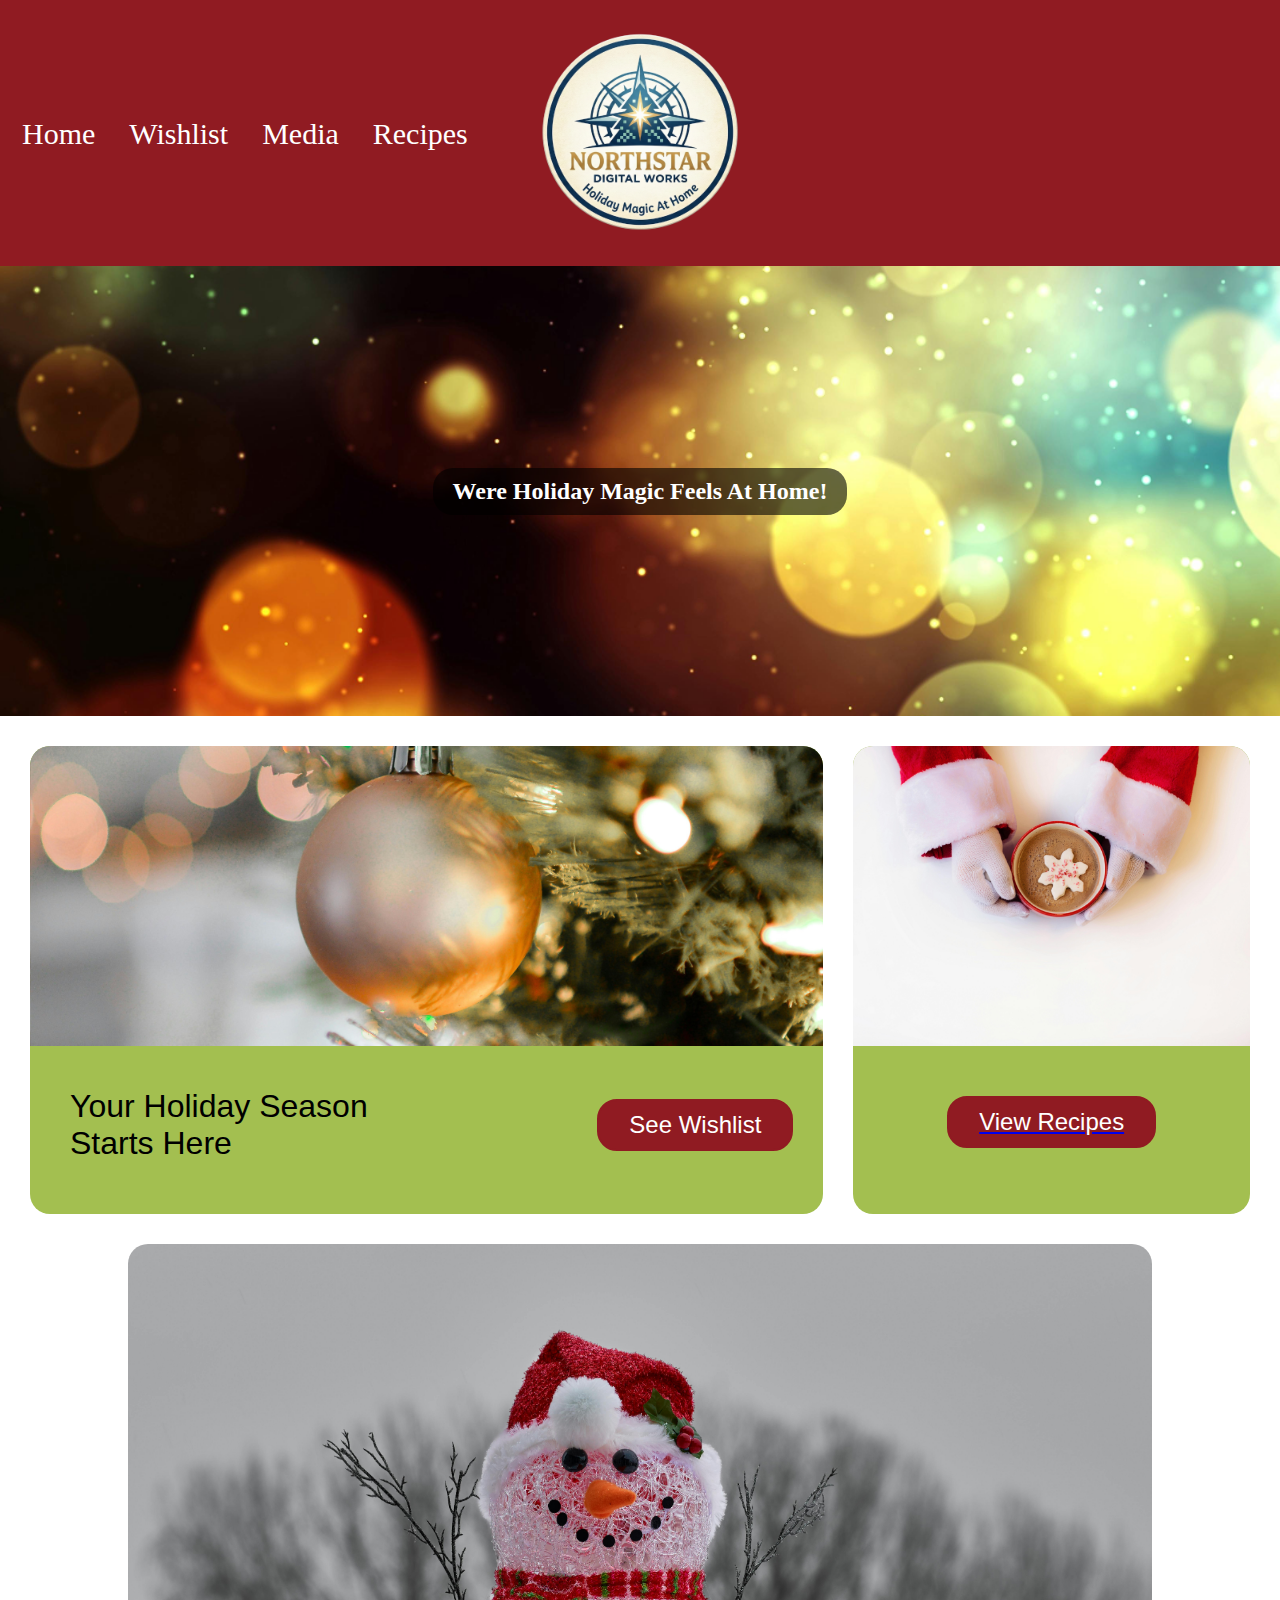
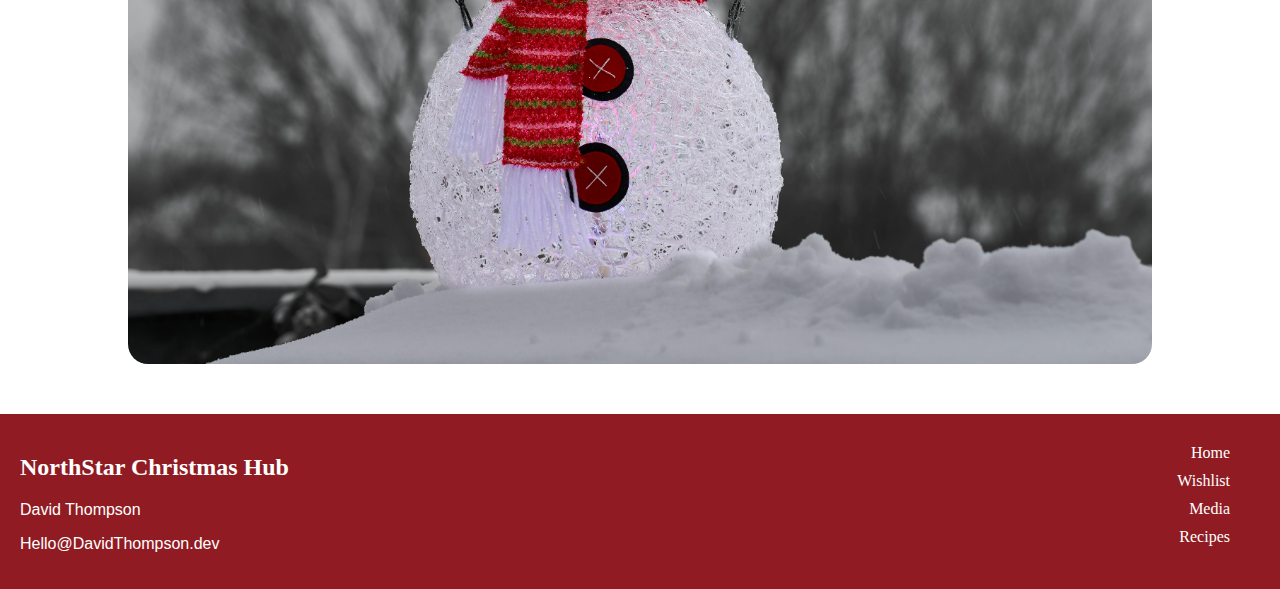
<file: index.html>
<!DOCTYPE html>
<html lang="en">
<head>
    <meta charset="UTF-8">
    <meta name="viewport" content="width=device-width, initial-scale=1.0">
    <title>NorthStar Digital Works</title>
    <link rel="stylesheet" href="style.css">
    <link rel="stylesheet" href="index.css">
</head>
<body>


    <header>
        <nav class="header"> 
            
            <div class="header-right">
            <a href="index.html">Home</a>
            <a href="wishlist.html">Wishlist</a>
            <a href="media.html">Media</a>
            <a href="recipes.html">Recipes</a>
            </div> 
        <a href="index.html"><img src="./Assets/northStarLogo.png" alt="NorthStar Digital Works" class="logo"></a>
        </nav>
    </header>

    <!-- Main Code For Page -->
    <main>
        <!-- title -->
        <section class="title">
            <h2>Were Holiday Magic Feels At Home!</h2>
        </section>

        <!-- boxes -->
        <section class="boxGrid">

            <div class="box1">
                <div class="photoBox1"></div>

                <div class="boxTitleGrid">
                    <p class="boxTitle titleDiv">Your Holiday Season <br>Starts Here</p>
                   <a href="./wishlist.html"><button class="buttonDiv">See Wishlist</button> </a>                    
                </div>

            </div>

            <div class="box2">
                <div class="photoBox2"></div>
                <a href="./recipes.html"><button class="bntRecipes"> View Recipes</button></a>

            </div>

        </section>

        <section>
            <img src="./Assets/photo3.jpg" alt="SnowMan" class="fullImg">
        </section>




    </main>
    <!-- End Of Main Code -->

    <footer class="footerGrid">

        <div class="footerTitle">
            <h2>NorthStar Christmas Hub</h2>

            <div class="credit">
                <p>David Thompson</p>
                <p>Hello@DavidThompson.dev</p>
            </div>

        </div>

        <div class="footerLinks">
            <ul>
                <li><a href="index.html">Home</a></li>
                <li><a href="wishlist.html">Wishlist</a></li>
                <li><a href="media.html">Media</a></li>
                <li><a href="recipes.html">Recipes</a></li>
            </ul>
        </div>


    </footer>
</body>
</html>
</file>
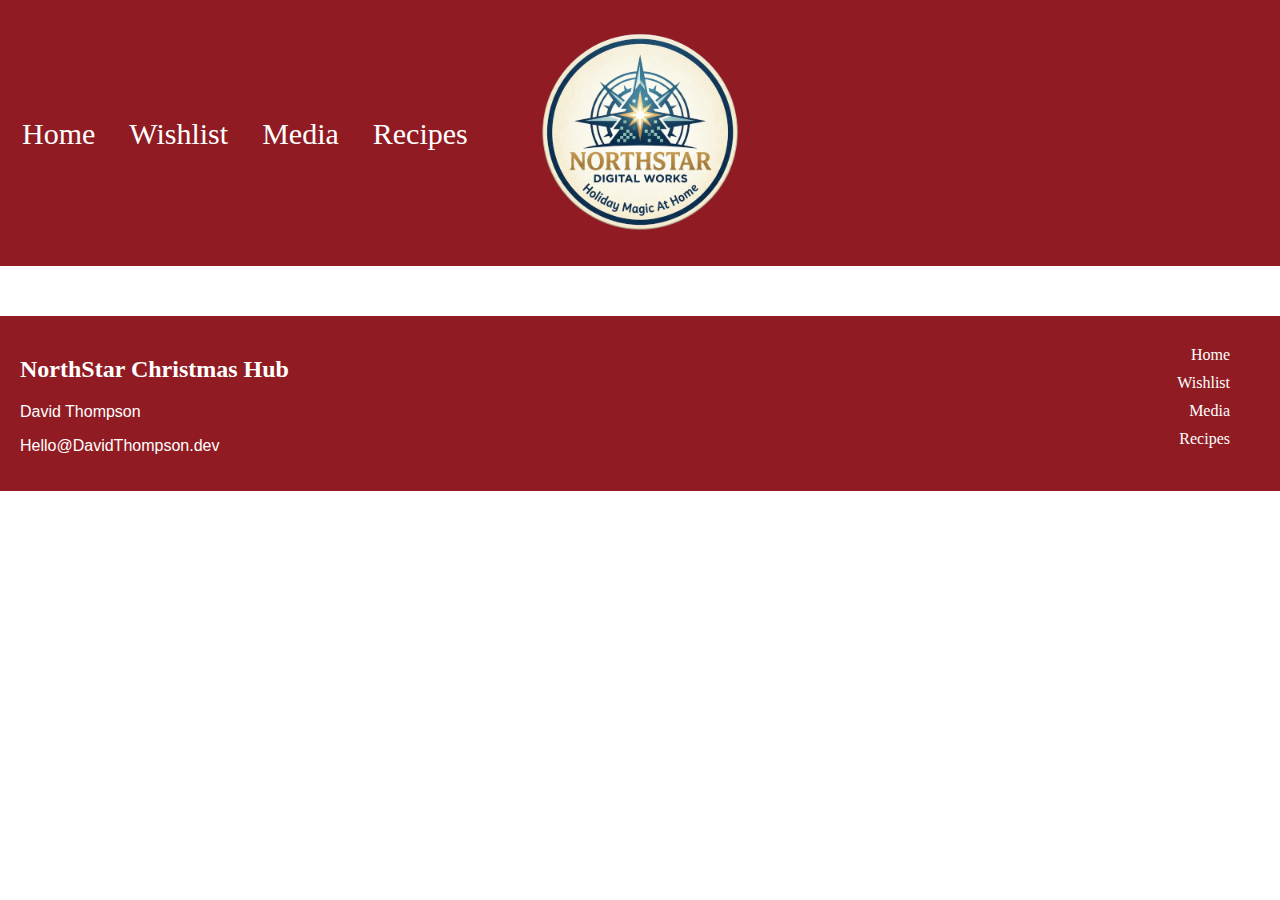
<file: media.html>
<!DOCTYPE html>
<html lang="en">
<head>
    <meta charset="UTF-8">
    <meta name="viewport" content="width=device-width, initial-scale=1.0">
    <title>NorthStar Digital Works</title>
    <link rel="stylesheet" href="style.css">
</head>
<body>


    <header>
        <nav class="header"> 
            
            <div class="header-right">
            <a href="index.html">Home</a>
            <a href="wishlist.html">Wishlist</a>
            <a href="media.html">Media</a>
            <a href="recipes.html">Recipes</a>
            </div> 
        <a href="index.html"><img src="/Assets/northStarLogo.png" alt="NorthStar Digital Works" class="logo"></a>
        </nav>
    </header>
    

    <footer class="footerGrid">

        <div class="footerTitle">
            <h2>NorthStar Christmas Hub</h2>

            <div class="credit">
                <p>David Thompson</p>
                <p>Hello@DavidThompson.dev</p>
            </div>

        </div>

        <div class="footerLinks">
            <ul>
                <li><a href="index.html">Home</a></li>
                <li><a href="wishlist.html">Wishlist</a></li>
                <li><a href="media.html">Media</a></li>
                <li><a href="recipes.html">Recipes</a></li>
            </ul>
        </div>


    </footer>
</body>
</html>
</file>
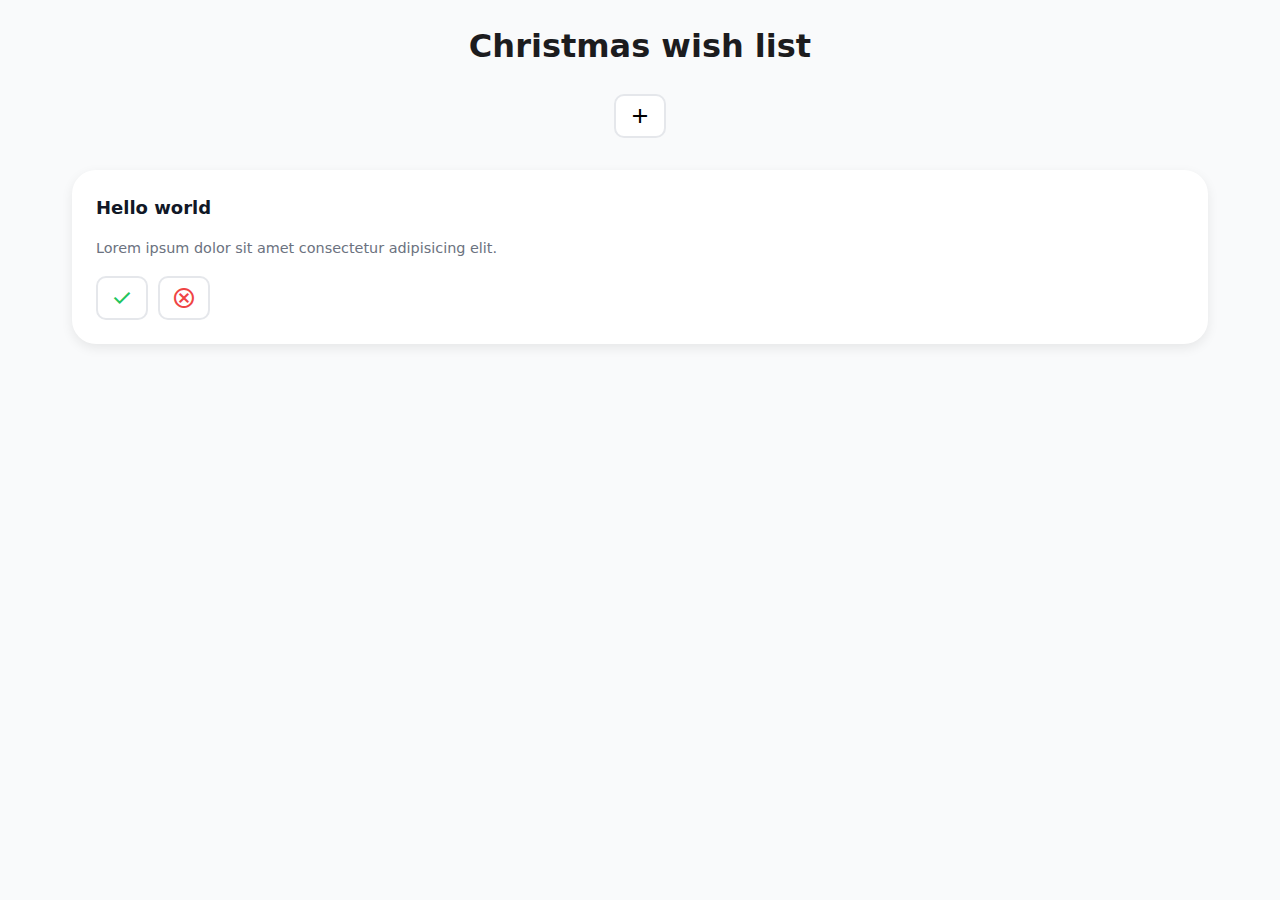
<file: test.html>
<!DOCTYPE html>
<html lang="en">
<head>
    <meta charset="UTF-8">
    <meta name="viewport" content="width=device-width, initial-scale=1.0">
    <title>My Todo List</title>
    <link rel="stylesheet" href="https://fonts.googleapis.com/css2?family=Material+Symbols+Outlined:opsz,wght,FILL,GRAD@20..48,100..700,0..1,-50..200" />
    
    <style>
        /* --- CSS STYLES --- */
        .material-symbols-outlined {
            font-variation-settings: 'FILL' 0, 'wght' 400, 'GRAD' 0, 'opsz' 24;
        }

        body {
            display: flex;
            flex-direction: column;
            align-items: center;
            font-family: "Inter", system-ui, sans-serif;
            color: #1C1C1E;
            background-color: #F9FAFB;
            line-height: 1.6;
            margin: 0; /* Reset default margin */
        }

        header {
            width: 100%;
            height: 90px;
            display: flex;
            flex-direction: row;
            align-items: center;
            justify-content: center;
            gap: 40px;
            background: white; /* Added background for visibility */
            box-shadow: 0 2px 4px rgba(0,0,0,0.05); /* Added subtle shadow */
        }

        header h1 {
            font-size: 2rem;
            font-weight: 600;
            letter-spacing: 0.02em;
            color: #111827;
            margin: 0;
        }

        .grid {
            display: grid;
            gap: 2rem;
            grid-template-columns: repeat(auto-fit, minmax(280px, 1fr));
            padding: 2rem;
            width: 100%;
            max-width: 1200px;
            box-sizing: border-box; /* Ensures padding doesn't overflow width */
        }

        /* Cards */
        .card {
            background: white;
            border-radius: 24px;
            padding: 24px;
            box-shadow: 0 4px 12px rgba(0,0,0,0.08);
            transition: transform 0.2s ease, box-shadow 0.2s ease;
            display: flex;
            flex-direction: column;
            justify-content: space-between;
        }

        .card:hover {
            transform: translateY(-4px);
            box-shadow: 0 8px 20px rgba(0,0,0,0.1);
        }

        h4 {
            font-size: 1.125rem;
            margin-top: 0;
            margin-bottom: 0.5rem;
            color: #111827;
        }

        p {
            font-size: 0.9rem;
            color: #6B7280;
            margin-bottom: 1rem;
            flex-grow: 1; /* Pushes buttons to bottom if text is short */
        }

        .cardBtns {
            display: flex;
            gap: 10px;
            margin-top: auto;
        }

        .ok { color: #22C55E; border-radius: 10px; }
        .exit { color: #EF4444; border-radius: 10px; }

        button {
            border: 2px solid #E5E7EB;
            background: white;
            cursor: pointer;
            padding: 0.5rem 0.75rem;
            border-radius: 10px;
            transition: all 0.2s ease;
            display: flex;
            align-items: center;
            justify-content: center;
        }

        button:hover {
            transform: scale(1.1);
            border-color: #CBD5E1;
        }

        .ok:hover { background-color: #22C55E; color: white; }
        .exit:hover { background-color: #EF4444; color: white; }

        /* --- Modal Basics --- */
        #modal-backdrop {
            position: fixed;
            inset: 0;
            background: rgba(0, 0, 0, 0.4);
            display: flex;
            align-items: center;
            justify-content: center;
            z-index: 1000;
        }

        #modal-backdrop[hidden] {
            display: none;
        }

        .modal {
            background: white;
            padding: 20px;
            border-radius: 10px;
            width: 90%;
            max-width: 400px;
            box-shadow: 0 5px 15px rgba(0, 0, 0, 0.2);
        }

        .modal-head {
            display: flex;
            justify-content: space-between;
            align-items: center;
            margin-bottom: 10px;
        }

        .modal-head h3 { margin: 0; font-size: 1.2rem; }

        .icon-btn {
            background: none;
            border: none;
            font-size: 1.2rem;
            cursor: pointer;
        }

        #new-task-form {
            display: flex;
            flex-direction: column;
            gap: 10px;
        }

        #new-task-form input,
        #new-task-form textarea {
            padding: 8px;
            border: 1px solid #ccc;
            border-radius: 6px;
            font-family: inherit;
        }

        #new-task-form input:focus,
        #new-task-form textarea:focus {
            outline: none;
            border-color: #666;
        }

        .modal-actions {
            display: flex;
            justify-content: flex-end;
            gap: 10px;
            margin-top: 10px;
        }

        .modal-actions button {
            padding: 8px 16px;
            border: 1px solid #ccc;
            border-radius: 6px;
            background: #f5f5f5;
            cursor: pointer;
        }

        .modal-actions .primary {
            background: black;
            color: white;
            border: none;
        }

        label {
            display: flex;
            flex-direction: column;
            font-weight: 500;
            font-size: 0.9rem;
        }
    </style>
</head>
<body>

 
        <h1> Christmas wish list</h1>
        <button id="addBtn"><span class="material-symbols-outlined">add</span></button>


    <div id="modal-backdrop" class="modal-backdrop" hidden>
        <div class="modal" role="dialog" aria-modal="true" aria-labelledby="modal-title">
            <header class="modal-head">
                <h3 id="modal-title">New Task</h3>
                <button type="button" id="close-modal" class="icon-btn" aria-label="Close">✕</button>
            </header>

            <form id="new-task-form" autocomplete="off">
                <label>
                    Title
                    <input id="task-title" name="title" required placeholder="e.g., Buy groceries">
                </label>

                <label>
                    Description
                    <textarea id="task-desc" name="desc" rows="3" placeholder="Optional details…"></textarea>
                </label>

                <div class="modal-actions">
                    <button type="button" id="cancel-modal">Cancel</button>
                    <button type="submit" class="primary" id="submitBtn">Create</button>
                </div>
            </form>
        </div>
    </div>

    <section class="grid" id="todo-section">
        </section>

    <script>
        // --- Document HTML Variables ---
        let addBtn = document.getElementById("addBtn")
        let modalBackdrop = document.getElementById("modal-backdrop")
        let closeModal = document.getElementById("close-modal")
        let newTaskForm = document.getElementById("new-task-form")
        let taskTitle = document.getElementById("task-title")
        let taskDesc = document.getElementById("task-desc")
        let cancelModal = document.getElementById("cancel-modal")
        let submit = document.getElementById("submitBtn")
        let todoSection = document.getElementById("todo-section")

        // --- App Variables ---
        var cardId = 0

        // --- Todo List Object ---
        class TodoListItem {
            constructor(title, description) {
                this.title = title
                this.description = description
                this.createdAt = new Date()
                this.lastUpdatedAT = new Date()
            }
        }

        // --- Initial List ---
        var listItem = [
            new TodoListItem("Hello world", "Lorem ipsum dolor sit amet consectetur adipisicing elit.")
        ]

        /**
         * @description Update our grid to show all list items
         */
        function updateCards() {
            todoSection.innerHTML = ""

            listItem.forEach((todoItem) => {
                let item = document.createElement('div')
                
                // We use a unique ID for the DOM element based on the current counter
                const currentId = cardId 
                item.id = `card-${currentId}`
                
                item.innerHTML = `
                <div class="card">
                    <div>
                        <h4>${todoItem.title}</h4>
                        <p>${todoItem.description}</p>
                    </div>
                    <div class="cardBtns">
                        <button id="card-${currentId}-ok" class="ok btn"><span class="material-symbols-outlined"> check </span></button>
                        <button id="card-${currentId}-exit" class="exit btn"><span class="material-symbols-outlined">cancel</span></button>
                    </div>
                </div>`

                todoSection.appendChild(item)

                // Add Event Listeners for the buttons inside this specific card
                document.getElementById(`card-${currentId}-ok`).addEventListener("click", () => {
                    alert(`Great job on: ${todoItem.title}`)
                })

                document.getElementById(`card-${currentId}-exit`).addEventListener("click", () => {
                    if (!confirm("Are you sure you want to delete this item?")) return
                    deleteCard(todoItem)
                    updateCards()
                })

                cardId += 1
            })
        }

        /**
         * @description Creates a new card and updates the UI
         */
        function createCard(title, description) {
            const newCard = new TodoListItem(title, description)
            listItem.push(newCard)
            updateCards()
            return newCard
        }

        function closeTheModal() {
            modalBackdrop.setAttribute("hidden", "")
        }

        /**
         * @description Delete list item based on title (Note: ID based deletion is safer for production)
         */
        function deleteCard(deleteItem) {
            listItem = listItem.filter((item) => {
                return item.title.toLowerCase() != deleteItem.title.toLowerCase()
            })
        }

        // --- Event Listeners ---

        addBtn.addEventListener("click", () => {
            modalBackdrop.removeAttribute("hidden")
        })

        closeModal.addEventListener("click", () => {
            closeTheModal()
        })

        cancelModal.addEventListener("click", () => {
            closeTheModal()
        })

        // FIXED SUBMIT LISTENER
        submit.addEventListener("click", (e) => {
            e.preventDefault() // Prevent form reload
            
            // Check if input is empty so we don't make blank cards
            if(taskTitle.value.trim() === "") {
                alert("Please add a title")
                return
            }

            // Create the card using the INPUT values
            createCard(taskTitle.value, taskDesc.value)
            
            // Reset and close
            closeTheModal()
            taskTitle.value = ""
            taskDesc.value = ""
        })

        // --- INITIALIZATION ---
        // Run this once on load to show existing items
        updateCards()

    </script>
</body>
</html>
</file>
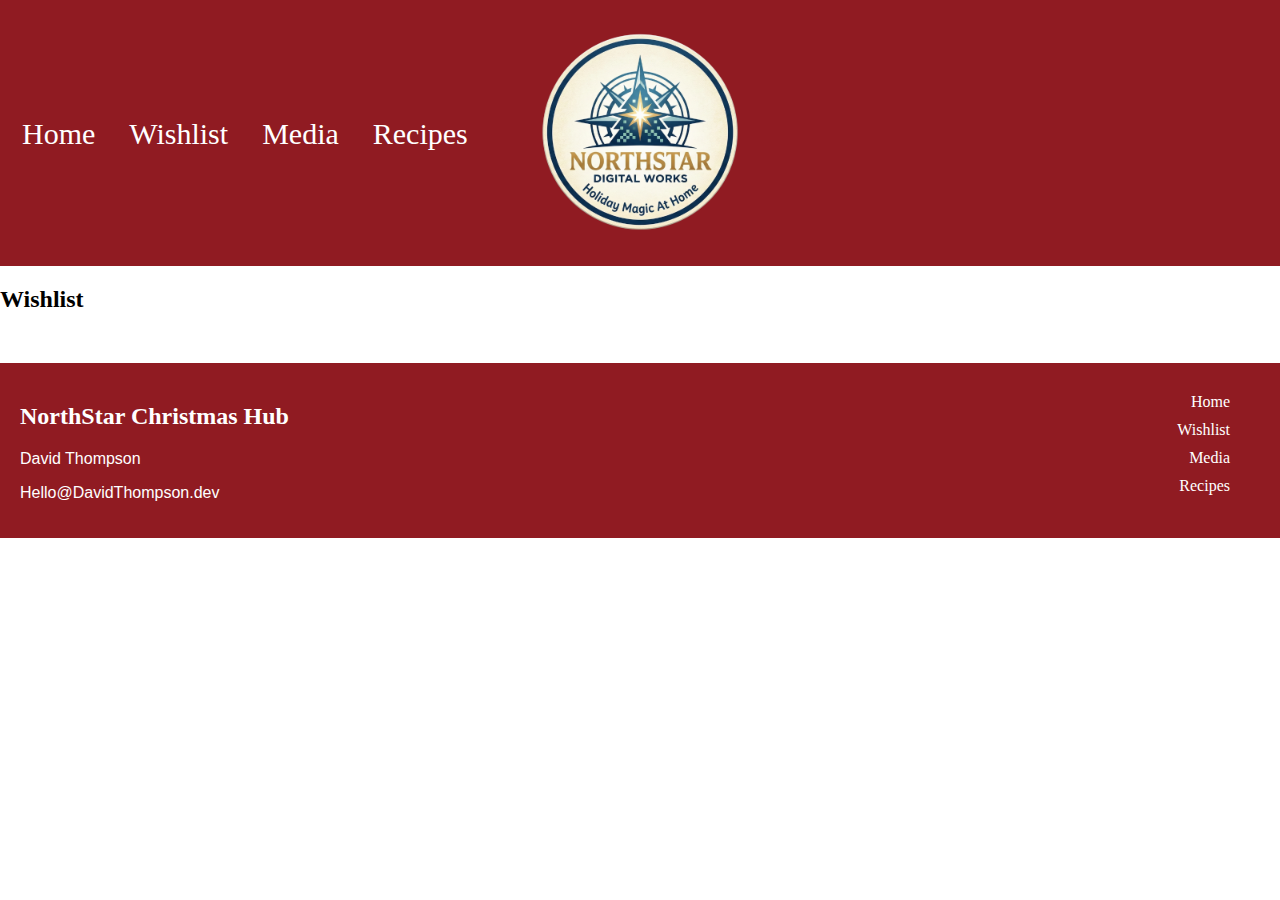
<file: wishlist.html>
<!DOCTYPE html>
<html lang="en">
<head>
    <meta charset="UTF-8">
    <meta name="viewport" content="width=device-width, initial-scale=1.0">
    <title>NorthStar Digital Works</title>
    <link rel="stylesheet" href="style.css">
        <link rel="stylesheet" href="wishlist.css">
    <script src="./wishlist.js" defer ></script>
</head>
<body>


    <header>
        <nav class="header"> 
            
            <div class="header-right">
            <a href="index.html">Home</a>
            <a href="wishlist.html">Wishlist</a>
            <a href="media.html">Media</a>
            <a href="recipes.html">Recipes</a>
            </div> 
        <a href="index.html"><img src="/Assets/northStarLogo.png" alt="NorthStar Digital Works" class="logo"></a>
        </nav>
    </header>

    <!-- Main Content -->
    <main>
        <h2>Wishlist</h2>
    </main>
    

    <footer class="footerGrid">

        <div class="footerTitle">
            <h2>NorthStar Christmas Hub</h2>

            <div class="credit">
                <p>David Thompson</p>
                <p>Hello@DavidThompson.dev</p>
            </div>

        </div>

        <div class="footerLinks">
            <ul>
                <li><a href="index.html">Home</a></li>
                <li><a href="wishlist.html">Wishlist</a></li>
                <li><a href="media.html">Media</a></li>
                <li><a href="recipes.html">Recipes</a></li>
            </ul>
        </div>


    </footer>
</body>
</html>
</file>
<file: style.css>
body{
    margin: 0;
    padding: 0;

}

h1 h2 h3 h4 h5 h6{
    font-family: serif;
}

p{
    font-family: sans-serif;
}
/* Css Code For Header */
.header {
    overflow: hidden;
    background-color: #901b22;
    padding: 20px 10px;
    display: grid;
    grid-template-columns: 1fr auto 1fr;
    align-items: center;
}

.header-right {
    grid-column: 1;
    display: flex;
    gap: 10px;
}


.logo {
    grid-column: 2;
    height: 200px;
    width: 200px;
    justify-self: center; 
}

.header a {
  color: white;
  text-align: center;
  padding: 12px;
  text-decoration: none;
  font-size: 30px;
  line-height: 25px;
  border-radius: 4px;
}

/* End Of Header */

/* Start of the footer */

footer{
    background-color: #901b22;
    color: white;
    margin-top: 50px;
    padding: 20px;
}

.footerGrid {
display: grid;
grid-template-columns: repeat(2, 1fr);
grid-template-rows: 1fr;
grid-column-gap: 0px;
grid-row-gap: 0px;
}

.footerTitle { 
    grid-area: 1 / 1 / 2 / 2; 
}

.footerLinks { 
    grid-area: 1 / 2 / 2 / 3; 
}

.credit{
    display: inline;
}

.footerLinks ul {
    list-style-type: none; 
    padding: 0;
    margin: 10px;
    text-align: right;
}

.footerLinks li {
    list-style-type: none; 
    padding: 0;
    margin: 10px;
}


.footerLinks a {
    color: white;
    margin:10px;
    text-decoration: none; 
}
</file>
<file: index.css>
.title {
    display: flex;
    justify-content: center;
    align-items: center;
    
    background-image: url("/Assets/homeBg.png");
    height: 50vh;
    background-size: cover;
    background-position: center; 
}

.title h2 {
    margin: 0;
    border-radius: 20px;
    background: rgba(0, 0, 0, 0.6);
    color: #ffffff;
    padding: 10px 20px; 
}

.boxGrid {
    display: grid;
    grid-template-columns: 2fr 1fr; 
    gap: 30px; 
    padding: 30px;
}

.box1, .box2 {
    background-color: #a3bf50;
    border-radius: 20px;
    overflow: hidden; 
}

.boxGrid img {
    width: 100%;
    height: 200px; 
    object-fit: cover; 
}


.photoBox1 { background-image: url("/Assets/photo2Desktop.png"); }
.photoBox2 { background-image: url("/Assets/photo4.jpg"); }

.photoBox1, .photoBox2 {
    width: 100%;
    height: 300px;
    background-size: cover;
    background-position: center; 
}

.boxTitleGrid {
    display: flex;
    justify-content: space-between; 
    align-items: center;
    padding: 0 30px; 
    margin-bottom: 10px;
}

.boxTitle {
    font-size: 2rem;
    padding: 10px;
}

button {
    padding: 10px 30px;
    font-size: 1.5rem; 
    color: #ffffff;
    background-color: #901b22;
    border-radius: 20px;
    border: 2px solid #901b22;
    cursor: pointer; 
    transition: 0.3s; 
}

button:hover {
    background-color: white;
    color: #901b22;
}

.bntRecipes{
display: block;
margin: 50px auto;

}

.fullImg{
    width: 80%;
    height: 80vh;
    display: block;
    margin: auto;
    border-radius: 20px;
}
</file>
<file: wishlist.css>
.grid {
            display: grid;
            gap: 2rem;
            grid-template-columns: repeat(auto-fit, minmax(280px, 1fr));
            padding: 2rem;
            width: 100%;
            max-width: 1200px;
            box-sizing: border-box; /* Ensures padding doesn't overflow width */
        }

        /* Cards */
        .card {
            background: white;
            border-radius: 24px;
            padding: 24px;
            box-shadow: 0 4px 12px rgba(0,0,0,0.08);
            transition: transform 0.2s ease, box-shadow 0.2s ease;
            display: flex;
            flex-direction: column;
            justify-content: space-between;
        }

        .card:hover {
            transform: translateY(-4px);
            box-shadow: 0 8px 20px rgba(0,0,0,0.1);
        }

        h4 {
            font-size: 1.125rem;
            margin-top: 0;
            margin-bottom: 0.5rem;
            color: #111827;
        }

     

        .cardBtns {
            display: flex;
            gap: 10px;
            margin-top: auto;
        }

        .ok { color: #22C55E; border-radius: 10px; }
        .exit { color: #EF4444; border-radius: 10px; }



        .ok:hover { background-color: #22C55E; color: white; }
        .exit:hover { background-color: #EF4444; color: white; }

        /* --- Modal Basics --- */
        #modal-backdrop {
            position: fixed;
            inset: 0;
            background: rgba(0, 0, 0, 0.4);
            display: flex;
            align-items: center;
            justify-content: center;
            z-index: 1000;
        }

        #modal-backdrop[hidden] {
            display: none;
        }

        .modal {
            background: white;
            padding: 20px;
            border-radius: 10px;
            width: 90%;
            max-width: 400px;
            box-shadow: 0 5px 15px rgba(0, 0, 0, 0.2);
        }

        .modal-head {
            display: flex;
            justify-content: space-between;
            align-items: center;
            margin-bottom: 10px;
        }

        .modal-head h3 { margin: 0; font-size: 1.2rem; }

        .icon-btn {
            background: none;
            border: none;
            font-size: 1.2rem;
            cursor: pointer;
        }

        #new-task-form {
            display: flex;
            flex-direction: column;
            gap: 10px;
        }

        #new-task-form input,
        #new-task-form textarea {
            padding: 8px;
            border: 1px solid #ccc;
            border-radius: 6px;
            font-family: inherit;
        }

        #new-task-form input:focus,
        #new-task-form textarea:focus {
            outline: none;
            border-color: #666;
        }

        .modal-actions {
            display: flex;
            justify-content: flex-end;
            gap: 10px;
            margin-top: 10px;
        }

        .modal-actions button {
            padding: 8px 16px;
            border: 1px solid #ccc;
            border-radius: 6px;
            background: #f5f5f5;
            cursor: pointer;
        }

        .modal-actions .primary {
            background: black;
            color: white;
            border: none;
        }

        label {
            display: flex;
            flex-direction: column;
            font-weight: 500;
            font-size: 0.9rem;
        }
</file>
